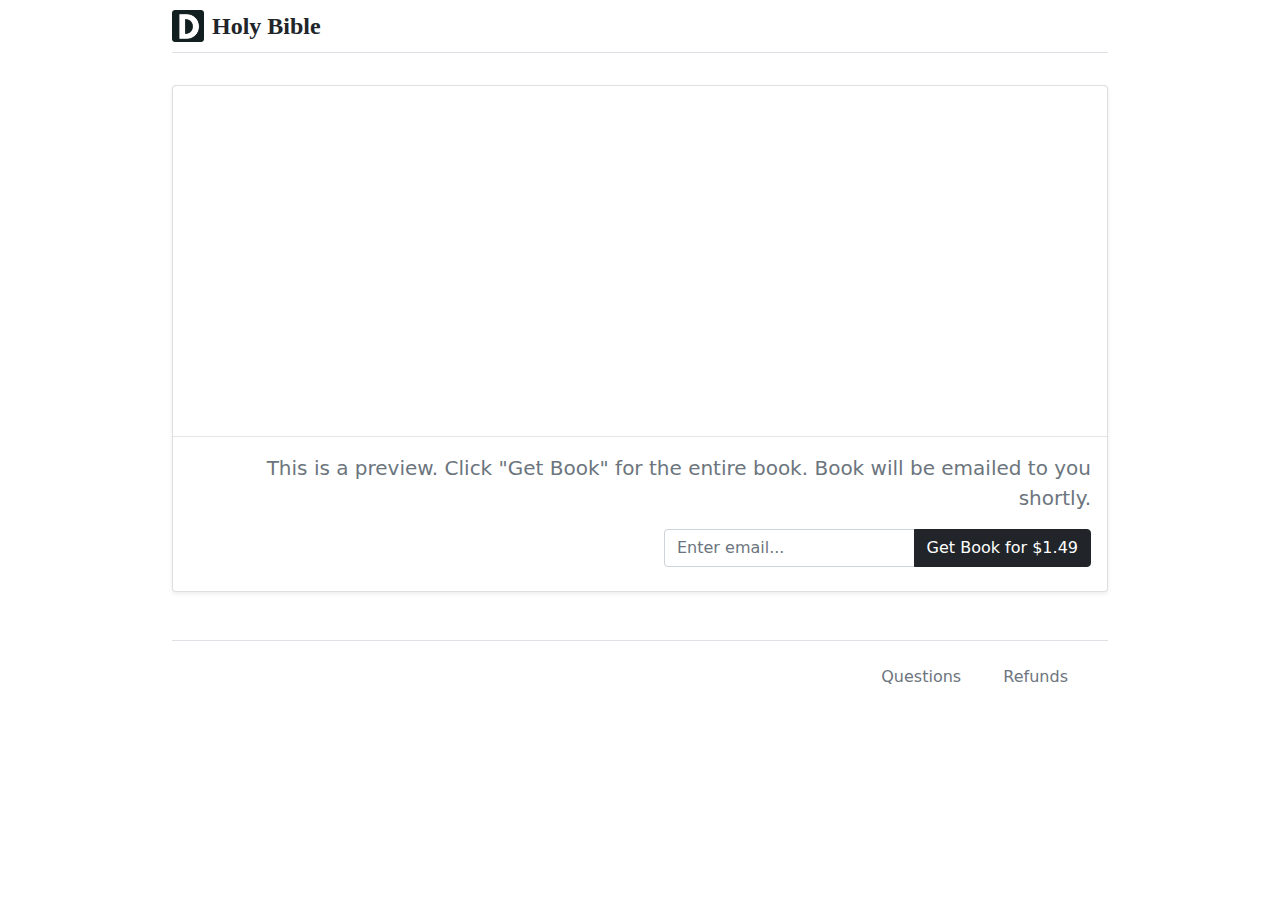
<file: index.html>
<!doctype html>
<html lang="en">

<head>
  <meta charset="utf-8">
  <meta name="viewport" content="width=device-width, initial-scale=1">
  <meta name="description" content="Download PDF of the Holy bible book"><!-- shout -->
  <meta name="author" content="Download PDF of the Holy bible book"><!-- shout -->
  <meta name="generator" content="Hugo 0.83.1">
  <title>Holy Bible</title><!-- shout -->

  <link rel="canonical" href="https://DownloadPdf.org">

  <!-- Bootstrap core CSS -->
  <link href="./dist/css/bootstrap.min.css" rel="stylesheet"
    integrity="sha384-+0n0xVW2eSR5OomGNYDnhzAbDsOXxcvSN1TPprVMTNDbiYZCxYbOOl7+AMvyTG2x" crossorigin="anonymous">

  <!-- Favicons -->
  <link rel="apple-touch-icon" sizes="180x180" href="assets/img/favicons/apple-touch-icon.png">
  <link rel="icon" type="image/png" sizes="32x32" href="assets/img/favicons/favicon-32x32.png">
  <link rel="icon" type="image/png" sizes="16x16" href="assets/img/favicons/favicon-16x16.png">
  <link rel="icon" href="assets/img/favicons/favicon.ico">
  <link rel="manifest" href="assets/img/favicons/site.webmanifest">
  <link rel="mask-icon" href="assets/img/favicons/safari-pinned-tab.svg" color="#5bbad5">
  <meta name="msapplication-TileColor" content="#da532c">
  <meta name="theme-color" content="#7952b3">

  <link href="https://cdn.jsdelivr.net/npm/bootstrap@5.0.1/dist/css/bootstrap.min.css" rel="stylesheet"
    integrity="sha384-+0n0xVW2eSR5OomGNYDnhzAbDsOXxcvSN1TPprVMTNDbiYZCxYbOOl7+AMvyTG2x" crossorigin="anonymous">
 
  <!-- Custom styles for this template -->
  <link href="./assets/css/custom.css" rel="stylesheet">
  <!-- Custom js -->
  <script src="https://js.stripe.com/v3/"></script>
  <script src="./assets/js/index.js" defer></script>
</head>

<body>

  <div class="container">
    <header>
      <div class="d-flex flex-column flex-md-row align-items-center pb-2 pt-2 mb-2 border-bottom">
        <a href="/" class="d-flex align-items-center text-dark text-decoration-none">
          <img src="assets/img/logo/logo.png" alt="DownloadPdf" width="32" height="32" class="me-2" viewBox="0 0 118 94"  >
          <span class="fs-4 mainTitle">Holy Bible</span><!-- shout -->
        </a>
      </div>

      <div class="pricing-header p-2 pb-md-3 mx-auto ">
      </div>
    </header>

    <main>
      <div class="col">
        <div class="card shadow-sm text-end">
          <iframe id="ab" src="./content/holy-bible.pdf" width="100%" height="350px"></iframe>
          <div class="card-body text-end" style="border-top: 1px solid #e5e5e5;">
            <p class="card-text fs-5 text-muted">This is a preview. Click "Get Book" for the entire book. Book will be
              emailed to you shortly.</p>
              <div id="error-message" class="stripe-error-msg"></div>
            <div class="mb-2 row pull-right float-end col-xs-1 col-sm-6 col-md-8 col-lg-6">
              <div id="emailValidation">
                You need to provide a VALID email.
              </div>
              <div class="input-group  " style="width: 100%;">
                <input oninput="cleartext();" onkeydown="cleartext();" type="text" id="email"  placeholder="Enter email..." class="form-control"
                  aria-label="customer email">
                <button class="btn btn-dark" type="button" id="submit">Get Book for $1.49</button>
              </div>
            </div>
          </div>
        </div>
      </div>
    </main>

    <footer class="pt-4 my-md-5 pt-md-3 border-top">
      <div class="row float-end">
        <div class="col-6 col-md">
          <ul class="list-group list-group-horizontal list-group-flush text-small"> <!--update later -->
            <li class="list-group-item" style="border: none;"><a class="link-secondary text-decoration-none" href="/questions.html">Questions &nbsp;</a></li>
            <li class="list-group-item" style="border: none;"><a class="link-secondary text-decoration-none" href="/refund.html">Refunds </li>
          </ul>
        </div>
      </div>
    </footer>
  </div>

</body>

</html>
</file>
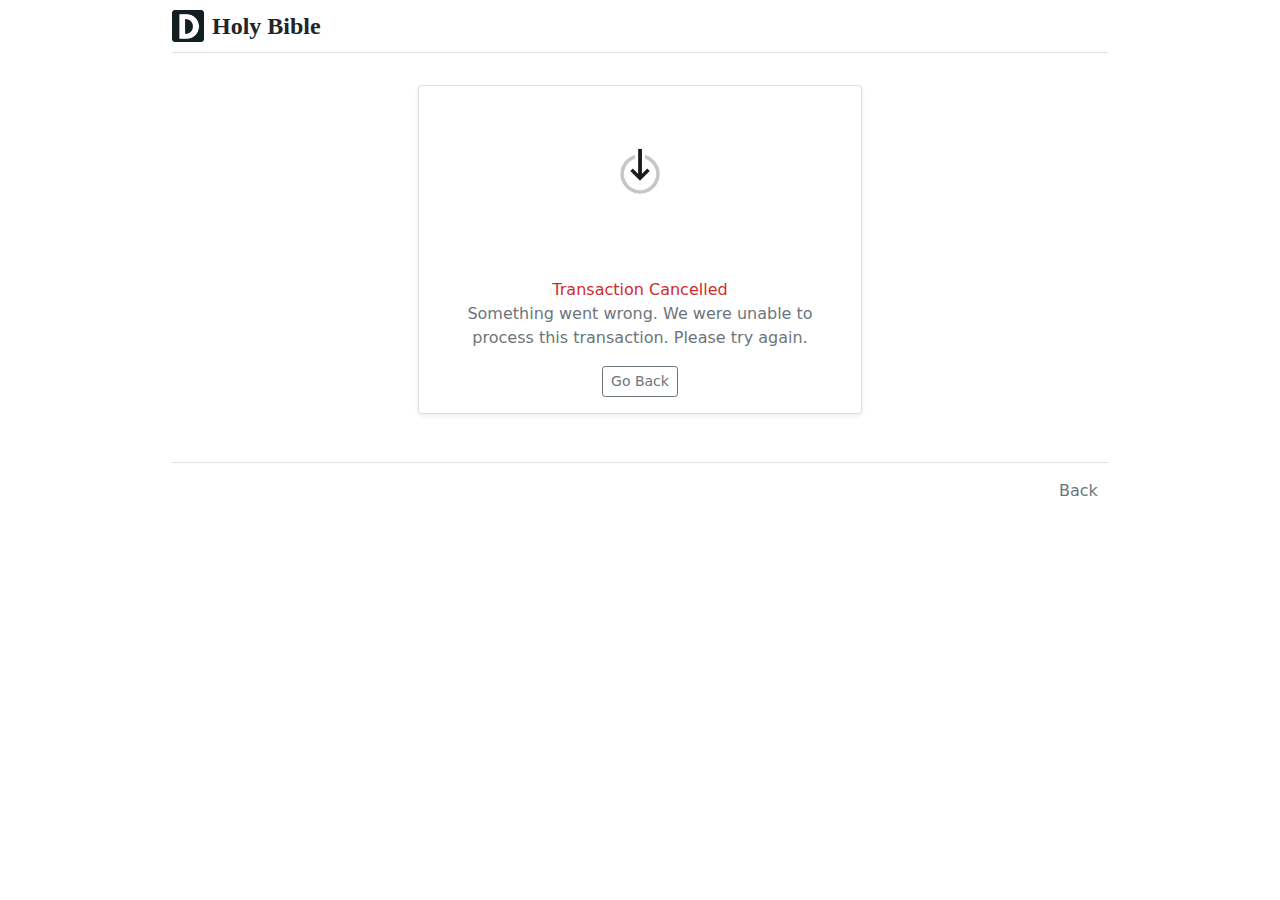
<file: canceled.html>
<!doctype html>
<html lang="en">

<head>
  <meta charset="utf-8">
  <meta name="viewport" content="width=device-width, initial-scale=1">
  <meta name="description" content="Download PDF of the Holy bible book"><!-- shout -->
  <meta name="author" content="Download PDF of the Holy bible book"><!-- shout -->
  <meta name="generator" content="Hugo 0.83.1">
  <title>Holy Bible</title><!-- shout -->

  <link rel="canonical" href="https://downloadpdf.org">

  <!-- Bootstrap core CSS -->
  <link href="./dist/css/bootstrap.min.css" rel="stylesheet"
    integrity="sha384-+0n0xVW2eSR5OomGNYDnhzAbDsOXxcvSN1TPprVMTNDbiYZCxYbOOl7+AMvyTG2x" crossorigin="anonymous">

  <!-- Favicons -->
  <link rel="apple-touch-icon" sizes="180x180" href="assets/img/favicons/apple-touch-icon.png">
  <link rel="icon" type="image/png" sizes="32x32" href="assets/img/favicons/favicon-32x32.png">
  <link rel="icon" type="image/png" sizes="16x16" href="assets/img/favicons/favicon-16x16.png">
  <link rel="icon" href="assets/img/favicons/favicon.ico">
  <link rel="manifest" href="assets/img/favicons/site.webmanifest">
  <link rel="mask-icon" href="assets/img/favicons/safari-pinned-tab.svg" color="#5bbad5">
  <meta name="msapplication-TileColor" content="#da532c">
  <meta name="theme-color" content="#7952b3">

  <link href="https://cdn.jsdelivr.net/npm/bootstrap@5.0.1/dist/css/bootstrap.min.css" rel="stylesheet"
    integrity="sha384-+0n0xVW2eSR5OomGNYDnhzAbDsOXxcvSN1TPprVMTNDbiYZCxYbOOl7+AMvyTG2x" crossorigin="anonymous">
 

  <!-- Custom styles for this template -->
  <link href="./assets/css/custom.css" rel="stylesheet">
</head>

<body>

  <div class="container">
    <header>
      <div class="d-flex flex-column flex-md-row align-items-center pb-2 pt-2 mb-2 border-bottom">
        <a href="/" class="d-flex align-items-center text-dark text-decoration-none">
          <img src="assets/img/logo/logo.png" alt="DownloadPdf" width="32" height="32" class="me-2" viewBox="0 0 118 94"  >
          <span class="fs-4 mainTitle">Holy Bible</span><!-- shout -->
        </a>
      </div>

      <div class="pricing-header p-2 pb-md-3 mx-auto ">
      </div>
    </header>

    <main>
      <div class="album ">
        <div class="container">
    
          <div class="row row-cols-1 row-cols-sm-1 row-cols-md-2 g-9 d-flex justify-content-center" >
            <div class="col">
              <div class="card shadow-sm text-center">
                <!-- <svg class="bd-placeholder-img card-img-top" width="100%" height="225" xmlns="http://www.w3.org/2000/svg" role="img" aria-label="Placeholder: Thumbnail" preserveAspectRatio="xMidYMid slice" focusable="false"><title>Placeholder</title><rect width="100%" height="100%" fill="#55595c"/><text x="50%" y="50%" fill="#eceeef" dy=".3em">Thumbnail</text></svg> -->
                <img class="card-img-top" src="./assets/img/gifs/error.gif" halt="Card image cap" style="width: 53%;" class="img-fluid mw-10">
                <div class="card-body">
                  <p class="card-text text-muted"><span style="color: rgb(210, 42, 42);">Transaction Cancelled</span><br> Something went wrong. We were unable to process this transaction. Please try again.</p>
               
                  <div class="d-flex justify-content-center">
                    <div class="btn-group">
                      <a href="./" class="btn btn-sm btn-outline-secondary">Go Back</a>

                      <!-- <button type="button" onclick="class="btn btn-sm btn-outline-secondary">Back</button> -->
                    </div>
                  </div> 
                </div>
              </div>
            </div>

            <!-- <div class="col">
              <div class="card shadow-sm">
             
                <div class="card-body">
                  <table class="table table-light">
                    <thead>
                      <tr>
                        <td>Receipt</td>
                        <td></td>
                      </tr>
                    </thead>
                    <tbody>
                      <tr class="table-light">
                        <td>Item</td>
                        <td>
                           Holy Bible PDF
                        </td>
                        </tr>
                        <tr class="table-light">
                          <td>Sent</td>
                          <td>
                            Email
                          </td>
                          </tr>

                          <tr class="table-light">
                            <td>Total</td>
                            <td>
                              $5.25
                            </td>
                            </tr>
                      </tbody>
                  </table>
                  <div class="d-flex justify-content-between float-end">
                    <small class="text-muted">2 mins</small>
                  </div>
                </div>
              </div>
            </div> -->
    

          </div>
        </div>
      </div>
    </main>

    <footer class="pt-4 my-md-5 pt-md-3 border-top">
      <div class="row float-end">
        <div class="col-6 col-md">
          <ul class="list-unstyled text-small">
            <li class="mb-1"><a class="link-secondary text-decoration-none" href="../">Back &nbsp;</a>
              <!-- <a class="link-secondary text-decoration-none" href="#">Refunds</a> -->
            </li>
          </ul>
        </div>
      </div>
    </footer>
  </div>

</body>

</html>
</file>
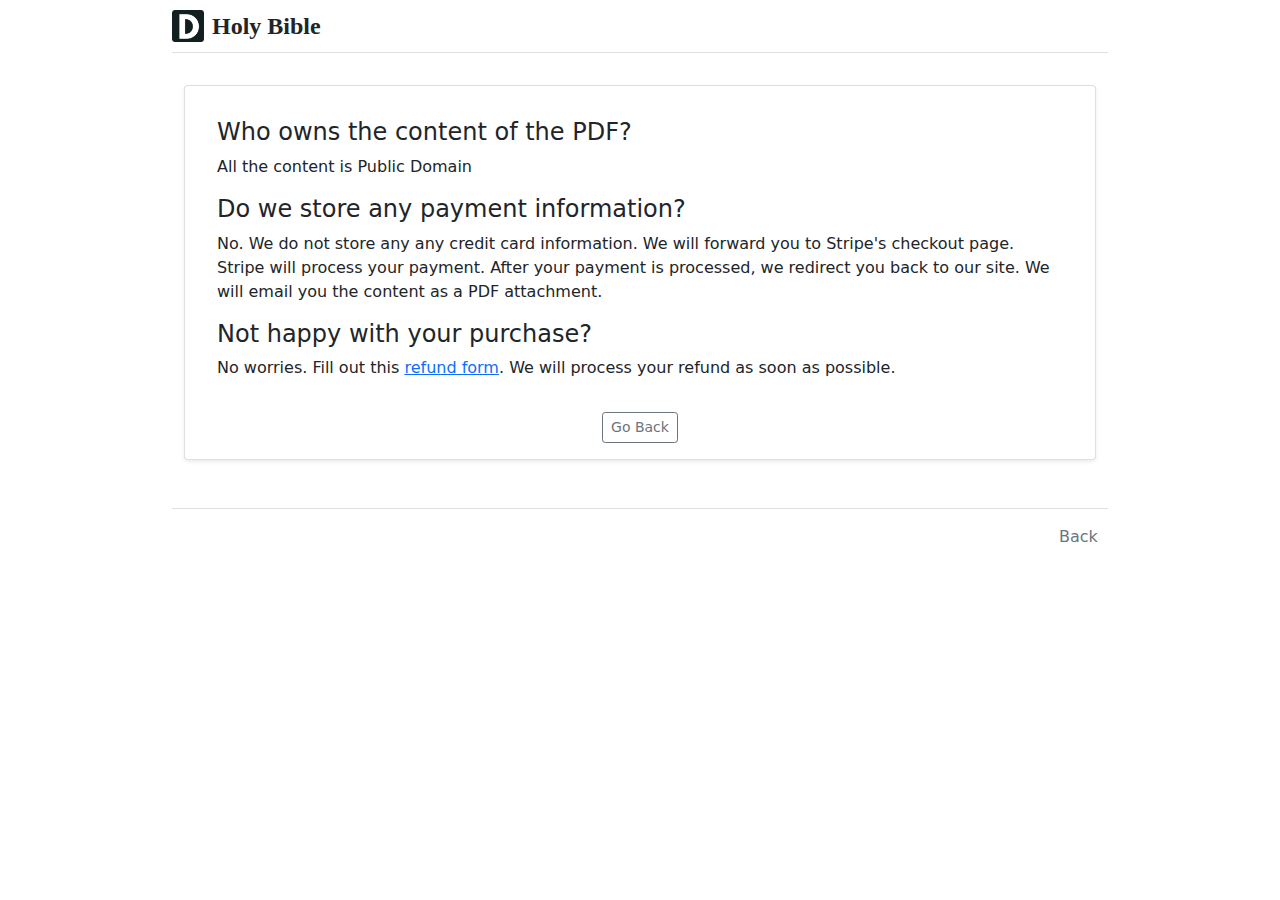
<file: questions.html>
<!doctype html>
<html lang="en">

<head>
  <meta charset="utf-8">
  <meta name="viewport" content="width=device-width, initial-scale=1">
  <meta name="description" content="Download PDF of the Holy bible book"><!-- shout -->
  <meta name="author" content="Download PDF of the Holy bible book"><!-- shout -->
  <meta name="generator" content="Hugo 0.83.1">
  <title>Holy Bible</title><!-- shout -->

  <link rel="canonical" href="https://downloadpdf.org">

  <!-- Bootstrap core CSS -->
  <link href="./dist/css/bootstrap.min.css" rel="stylesheet"
    integrity="sha384-+0n0xVW2eSR5OomGNYDnhzAbDsOXxcvSN1TPprVMTNDbiYZCxYbOOl7+AMvyTG2x" crossorigin="anonymous">

  <!-- Favicons -->
  <link rel="apple-touch-icon" sizes="180x180" href="assets/img/favicons/apple-touch-icon.png">
  <link rel="icon" type="image/png" sizes="32x32" href="assets/img/favicons/favicon-32x32.png">
  <link rel="icon" type="image/png" sizes="16x16" href="assets/img/favicons/favicon-16x16.png">
  <link rel="icon" href="assets/img/favicons/favicon.ico">
  <link rel="manifest" href="assets/img/favicons/site.webmanifest">
  <link rel="mask-icon" href="assets/img/favicons/safari-pinned-tab.svg" color="#5bbad5">
  <meta name="msapplication-TileColor" content="#da532c">
  <meta name="theme-color" content="#7952b3">

  <link href="https://cdn.jsdelivr.net/npm/bootstrap@5.0.1/dist/css/bootstrap.min.css" rel="stylesheet"
    integrity="sha384-+0n0xVW2eSR5OomGNYDnhzAbDsOXxcvSN1TPprVMTNDbiYZCxYbOOl7+AMvyTG2x" crossorigin="anonymous">
 

  <!-- Custom styles for this template -->
  <link href="./assets/css/custom.css" rel="stylesheet"crossorigin="anonymous" >

  <script src='https://www.google.com/recaptcha/api.js'></script>

</head>

<body>

  <div class="container">
    <header>
      <div class="d-flex flex-column flex-md-row align-items-center pb-2 pt-2 mb-2 border-bottom">
    <a href="/" class="d-flex align-items-center text-dark text-decoration-none">
          <img src="assets/img/logo/logo.png" alt="DownloadPdf" width="32" height="32" class="me-2" viewBox="0 0 118 94"  >
          <span class="fs-4 mainTitle">Holy Bible</span><!-- shout -->
        </a>
      </div>

      <div class="pricing-header p-2 pb-md-3 mx-auto ">
      </div>
    </header>

    <main>
      <div class="album ">
        <div class="container">
          <div class="row row-cols-1  g-9">
            <!-- DIV WHEN FORM IS SUCCESSFUL-->
            <div>  
              <div class="card shadow-sm text-center">
                <div class="card-body"> 
                    <div  class="m-3 text-left" style="float: left; text-align: left;">
                        <h4>Who owns the content of the PDF?</h4>
                        <p>All the content is Public Domain</p>
                        <h4>Do we store any payment information?</h4>
                        <p>No. We do not store any any credit card information. We will forward you to Stripe's checkout page. Stripe will process your payment.
                            After your payment is processed, we redirect you back to our site. We will email you the content as a PDF attachment. 
                        </p>
                        <h4>Not happy with your purchase?</h4>
                        <p>No worries. Fill out this <a href="./refund.html">refund form</a>. We will process your refund as soon as possible.</p>
                    </div>
                   
                  <div class="btn-group text-center float-center">
                    <a href="./" class="btn btn-sm btn-outline-secondary">Go Back</a>
                  </div>
                </div>
              </div>
            </div> 
            <!-- END DIV WHEN FORM IS SUCCESSFUL-->

          </div>
        </div>
      </div>
    </main>

    <footer class="pt-4 my-md-5 pt-md-3 border-top">
      <div class="row float-end">
        <div class="col-6 col-md">
          <ul class="list-unstyled text-small">
            <li class="mb-1"><a class="link-secondary text-decoration-none" href="./">Back &nbsp;</a>
            </li>
          </ul>
        </div>
      </div>
    </footer>
  </div>

</body>

</html>
</file>
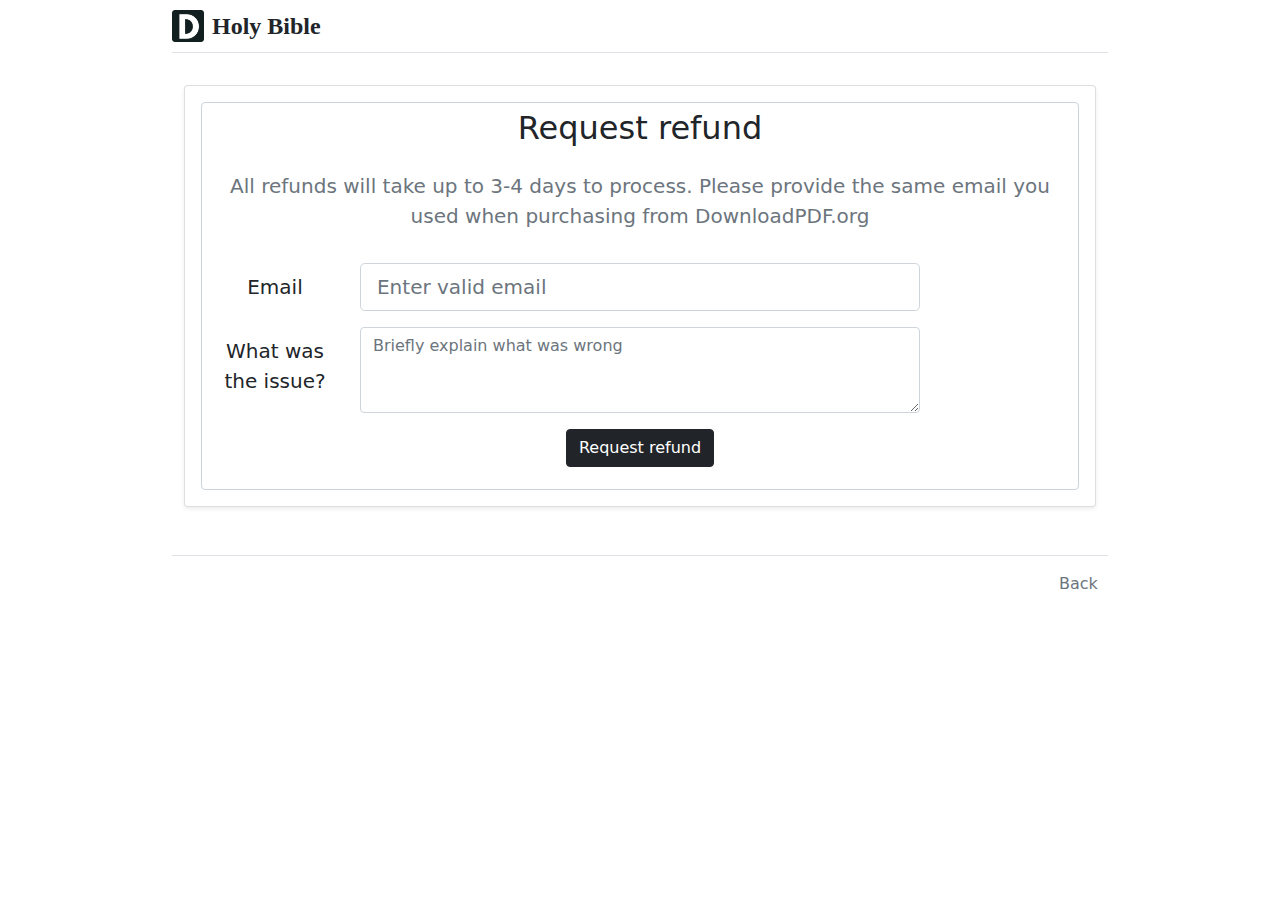
<file: refund.html>
<!doctype html>
<html lang="en">

<head>
  <meta charset="utf-8">
  <meta name="viewport" content="width=device-width, initial-scale=1">
  <meta name="description" content="Download PDF of the Holy bible book"><!-- shout -->
  <meta name="author" content="Download PDF of the Holy bible book"><!-- shout -->
  <meta name="generator" content="Hugo 0.83.1">
  <title>Holy Bible</title><!-- shout -->

  <link rel="canonical" href="https://downloadpdf.org">

  <!-- Bootstrap core CSS -->
  <link href="./dist/css/bootstrap.min.css" rel="stylesheet"
    integrity="sha384-+0n0xVW2eSR5OomGNYDnhzAbDsOXxcvSN1TPprVMTNDbiYZCxYbOOl7+AMvyTG2x" crossorigin="anonymous">

  <!-- Favicons -->
  <link rel="apple-touch-icon" sizes="180x180" href="assets/img/favicons/apple-touch-icon.png">
  <link rel="icon" type="image/png" sizes="32x32" href="assets/img/favicons/favicon-32x32.png">
  <link rel="icon" type="image/png" sizes="16x16" href="assets/img/favicons/favicon-16x16.png">
  <link rel="icon" href="assets/img/favicons/favicon.ico">
  <link rel="manifest" href="assets/img/favicons/site.webmanifest">
  <link rel="mask-icon" href="assets/img/favicons/safari-pinned-tab.svg" color="#5bbad5">
  <meta name="msapplication-TileColor" content="#da532c">
  <meta name="theme-color" content="#7952b3">

  <link href="https://cdn.jsdelivr.net/npm/bootstrap@5.0.1/dist/css/bootstrap.min.css" rel="stylesheet"
    integrity="sha384-+0n0xVW2eSR5OomGNYDnhzAbDsOXxcvSN1TPprVMTNDbiYZCxYbOOl7+AMvyTG2x" crossorigin="anonymous">
 

  <!-- Custom styles for this template -->
  <link href="./assets/css/custom.css" rel="stylesheet"crossorigin="anonymous" >

  <script src="./assets/js/refund.js" defer></script>
  <script src='https://www.google.com/recaptcha/api.js'></script>

</head>

<body>

  <div class="container">
    <header>
      <div class="d-flex flex-column flex-md-row align-items-center pb-2 pt-2 mb-2 border-bottom">
    <a href="/" class="d-flex align-items-center text-dark text-decoration-none">
          <img src="assets/img/logo/logo.png" alt="DownloadPdf" width="32" height="32" class="me-2" viewBox="0 0 118 94"  >
          <span class="fs-4 mainTitle">Holy Bible</span><!-- shout -->
        </a>
      </div>

      <div class="pricing-header p-2 pb-md-3 mx-auto ">
      </div>
    </header>

    <main>
      <div class="album ">
        <div class="container">
          <div class="row row-cols-1  g-9">
             <div id="refundForm">  
              <div class="card shadow-sm text-center">
                <div class="card-body">
                    <form class="form-control">
                      <div class="row mb-3">
                        <h2>Request refund</h2>
                      </div>
                      
                      <div class="row mb-3">
                          <p class="text-muted fs-5">All refunds will take up to 3-4 days to process. Please provide the same email you used when purchasing from DownloadPDF.org</p>
                      </div>

                      <div class="row mb-3">
                        <label for="colFormLabelLg" class="col-sm-2 col-form-label col-form-label-lg">Email</label>
                        <div class="col-sm-8">
                          <input type="email" oninput="cleartext();" onkeydown="cleartext();" id="email" class="form-control form-control-lg"  placeholder="Enter valid email">
                        </div>
                      </div>

                      <div class="row mb-3">
                        <label for="colFormLabelLg" class="col-sm-2 col-form-label col-form-label-lg">What was the issue?</label>
                        <div class="col-sm-8">
                            <textarea maxlength='110' class="form-control" placeholder="Briefly explain what was wrong" id="complain" rows="3"></textarea>
                            <span class="pull-right label label-default float-end text-muted" id="count_message"></span>
                        </div>
                        
                      </div>
                      <div id="emailValidation">
                        You need to provide a VALID email.
                      </div>

                      <div class="col-12 mb-3">
                        <button class="g-recaptcha btn btn-dark" 
                            data-sitekey="6LfiJV4bAAAAANlX5ZKLHELI3oqc9M14KfjY_HGd" 
                            data-callback='onSubmit' 
                            data-action='submit'
                            class="btn btn-dark">Request refund</button>
                      </div>
                      </form>
                </div>
              </div>
            </div> 


            <!-- DIV WHEN FORM IS SUCCESSFUL-->
            <div id="refundFormSuccess">  
              <div class="card shadow-sm text-center">
                <div class="card-body">
                  <div class="text-center float-center">
                    <img class="card-img-top  col-sm-8  mb-4" style="width: 35%;" src="./assets/img/gifs/success.gif" halt="Card image cap" class="img-fluid mw-10">
                  </div>
                  <p class="card-text text-muted mb-4"><span style="color: green;">We will get back to you shortly.</span><br> Please reach out to us if you haven't heard back in 3 days. Thank you!</p>
                  <div class="btn-group">
                    <a href="./" class="btn btn-sm btn-outline-secondary">Go Back</a>
                  </div>
                </div>
              </div>
            </div> 
            <!-- END DIV WHEN FORM IS SUCCESSFUL-->

          </div>
        </div>
      </div>
    </main>

    <footer class="pt-4 my-md-5 pt-md-3 border-top">
      <div class="row float-end">
        <div class="col-6 col-md">
          <ul class="list-unstyled text-small">
            <li class="mb-1"><a class="link-secondary text-decoration-none" href="./">Back &nbsp;</a>
            </li>
          </ul>
        </div>
      </div>
    </footer>
  </div>

</body>

</html>
</file>
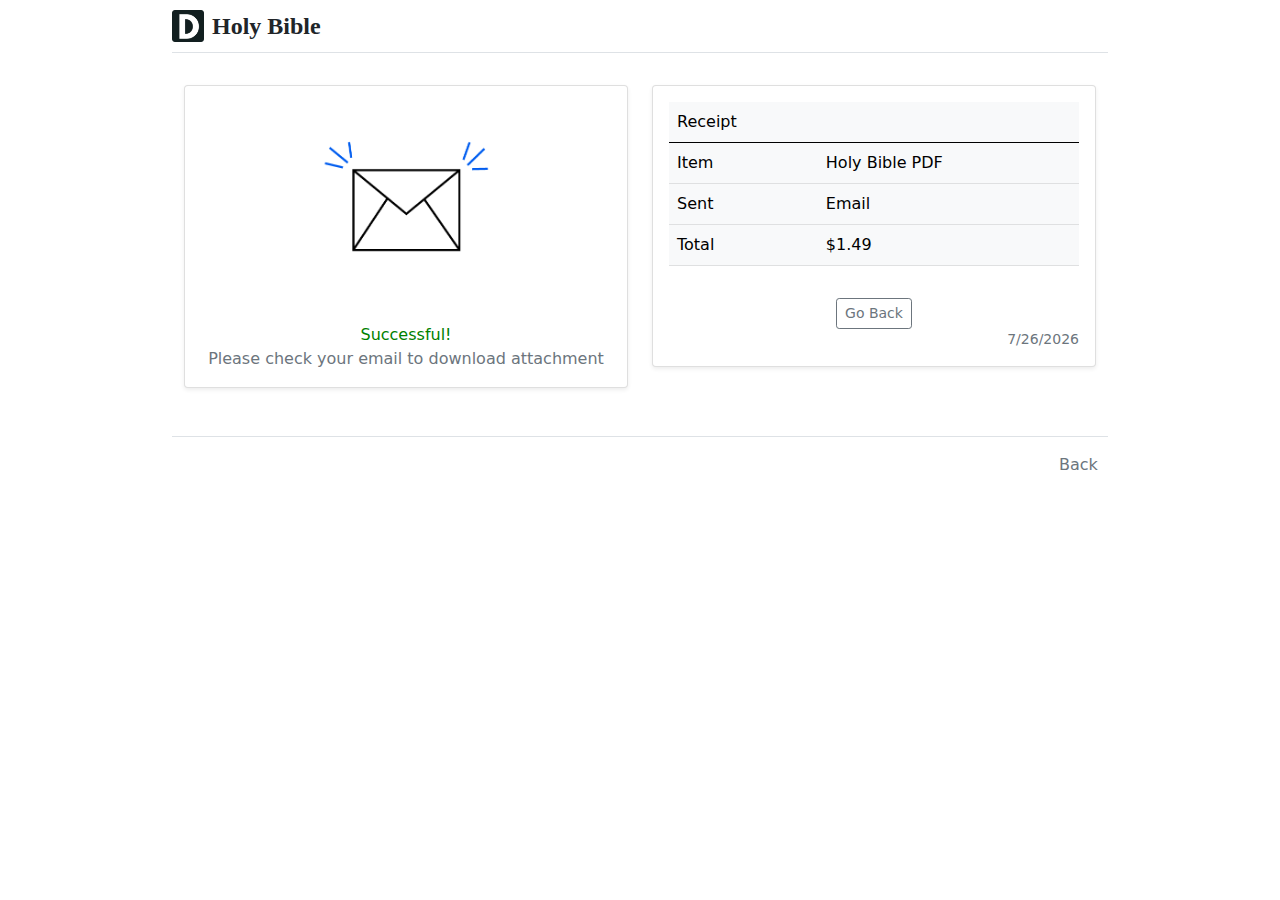
<file: success.html>
<!doctype html>
<html lang="en">

<head>
  <meta charset="utf-8">
  <meta name="viewport" content="width=device-width, initial-scale=1">
  <meta name="description" content="Download PDF of the Holy bible book"><!-- shout -->
  <meta name="author" content="Download PDF of the Holy bible book"><!-- shout -->
  <meta name="generator" content="Hugo 0.83.1">
  <title>Holy Bible</title><!-- shout -->

  <link rel="canonical" href="https://downloadpdf.org">

  <!-- Bootstrap core CSS -->
  <link href="./dist/css/bootstrap.min.css" rel="stylesheet"
    integrity="sha384-+0n0xVW2eSR5OomGNYDnhzAbDsOXxcvSN1TPprVMTNDbiYZCxYbOOl7+AMvyTG2x" crossorigin="anonymous">

  <!-- Favicons -->
  <link rel="apple-touch-icon" sizes="180x180" href="assets/img/favicons/apple-touch-icon.png">
  <link rel="icon" type="image/png" sizes="32x32" href="assets/img/favicons/favicon-32x32.png">
  <link rel="icon" type="image/png" sizes="16x16" href="assets/img/favicons/favicon-16x16.png">
  <link rel="icon" href="assets/img/favicons/favicon.ico">
  <link rel="manifest" href="assets/img/favicons/site.webmanifest">
  <link rel="mask-icon" href="assets/img/favicons/safari-pinned-tab.svg" color="#5bbad5">
  <meta name="msapplication-TileColor" content="#da532c">
  <meta name="theme-color" content="#7952b3">

  <link href="https://cdn.jsdelivr.net/npm/bootstrap@5.0.1/dist/css/bootstrap.min.css" rel="stylesheet"
    integrity="sha384-+0n0xVW2eSR5OomGNYDnhzAbDsOXxcvSN1TPprVMTNDbiYZCxYbOOl7+AMvyTG2x" crossorigin="anonymous">
 

  <!-- Custom styles for this template -->
  <link href="./assets/css/custom.css" rel="stylesheet"crossorigin="anonymous" >

  <script src="./assets/js/success.js" defer></script>

</head>

<body>

  <div class="container">
    <header>
      <div class="d-flex flex-column flex-md-row align-items-center pb-2 pt-2 mb-2 border-bottom">
    <a href="/" class="d-flex align-items-center text-dark text-decoration-none">
          <img src="assets/img/logo/logo.png" alt="DownloadPdf" width="32" height="32" class="me-2" viewBox="0 0 118 94"  >
          <span class="fs-4 mainTitle">Holy Bible</span><!-- shout -->
        </a>
      </div>

      <div class="pricing-header p-2 pb-md-3 mx-auto ">
      </div>
    </header>

    <main>
      <div class="album ">
        <div class="container">
    
          <div class="row row-cols-1 row-cols-sm-1 row-cols-md-2 g-9">
            <div class="col">
              <div class="card shadow-sm text-center">
                <!-- <svg class="bd-placeholder-img card-img-top" width="100%" height="225" xmlns="http://www.w3.org/2000/svg" role="img" aria-label="Placeholder: Thumbnail" preserveAspectRatio="xMidYMid slice" focusable="false"><title>Placeholder</title><rect width="100%" height="100%" fill="#55595c"/><text x="50%" y="50%" fill="#eceeef" dy=".3em">Thumbnail</text></svg> -->
                <img class="card-img-top" src="./assets/img/gifs/success.gif" halt="Card image cap" class="img-fluid mw-10">
                <div class="card-body">
                  <p class="card-text text-muted"><span style="color: green;">Successful!</span><br> Please check your email to download attachment </p>
               
                  <!-- <div class="d-flex justify-content-between align-items-center">
                    <div class="btn-group">
                      <button type="button" class="btn btn-sm btn-outline-secondary">View</button>
                      <button type="button" class="btn btn-sm btn-outline-secondary">Edit</button>
                    </div>
                    <small class="text-muted">9 mins</small>
                  </div> -->
                </div>
              </div>
            </div>
 
            <div class="col">
              <div class="card shadow-sm">
             
                <div class="card-body">
                  <div class="scrollme">
                  <table class="table table-light">
                    <thead>
                      <tr>
                        <td>Receipt</td>
                        <td></td>
                      </tr>
                    </thead>
                    <tbody>
                      <tr class="table-light">
                        <td>Item</td>
                        <td>
                           Holy Bible PDF
                        </td>
                        </tr>
                        <tr>
                          <td>Sent</td>
                          <td id="update">
                            Email
                          </td>
                          </tr>

                          <tr>
                            <td>Total</td>
                            <td id="paid">
                              $1.49
                            </td>
                            </tr>
                      </tbody>
                  </table>
                </div>
                <div class="d-flex justify-content-center pt-3">
                  <div class="btn-group">
                    <a href="./" class="btn btn-sm btn-outline-secondary">Go Back</a>

                    <!-- <button type="button" onclick="class="btn btn-sm btn-outline-secondary">Back</button> -->
                  </div>
                </div> 
                  <div class="d-flex justify-content-between float-end">
                    <!-- <div class="btn-group">
                      <button type="button" class="btn btn-sm btn-outline-secondary">View</button>
                      <button type="button" class="btn btn-sm btn-outline-secondary">Edit</button>
                    </div> -->
        
                    <small class="text-muted" id="timeStamp">2 mins</small>
                  </div>
                </div>
              </div>
            </div>
    

          </div>
        </div>
      </div>
    </main>

    <footer class="pt-4 my-md-5 pt-md-3 border-top">
      <div class="row float-end">
        <div class="col-6 col-md">
          <ul class="list-unstyled text-small">
            <li class="mb-1"><a class="link-secondary text-decoration-none" href="./">Back &nbsp;</a>
              <!-- <a class="link-secondary text-decoration-none" href="#">Refunds</a> -->
            </li>
          </ul>
        </div>
      </div>
    </footer>
  </div>

</body>

</html>
</file>
<file: assets/css/custom.css>
body {
  /* background-image: linear-gradient(180deg, #eee, #fff 100px, #fff); */
  height: 100%;
}

.container {
  max-width: 960px;

}

.pricing-header {
  max-width: 700px;
}

iframe {
  overflow: scroll;
}

.bd-placeholder-img {
  font-size: 1.125rem;
  text-anchor: middle;
  -webkit-user-select: none;
  -moz-user-select: none;
  user-select: none;
}

@media (min-width: 768px) {
  .bd-placeholder-img-lg {
    font-size: 3.5rem;
  }
}

.card-img-top {
  align-items: center;
  width: 50%;
  display: block;
  margin-left: auto;
  margin-right: auto;
}

.stripe-error-msg {
  color: rgb(165, 63, 0);
}

.scrollme {
  overflow-y: auto !important;
  /* width:200px !important;; */
}

#emailValidation{
  width: 100%;
  padding: 5px 0;
  text-align: center;
  color: rgb(162, 0, 0);
  background-color: rgb(255, 226, 226);
  margin-bottom: 10px;
  display: none;
}


.mainTitle {
  font-family:'Trebuchet MS'; 
  font-weight: 900;
}


#refundFormSuccess{
  display: none;
}


#refundForm{
  display: block;
}
</file>
